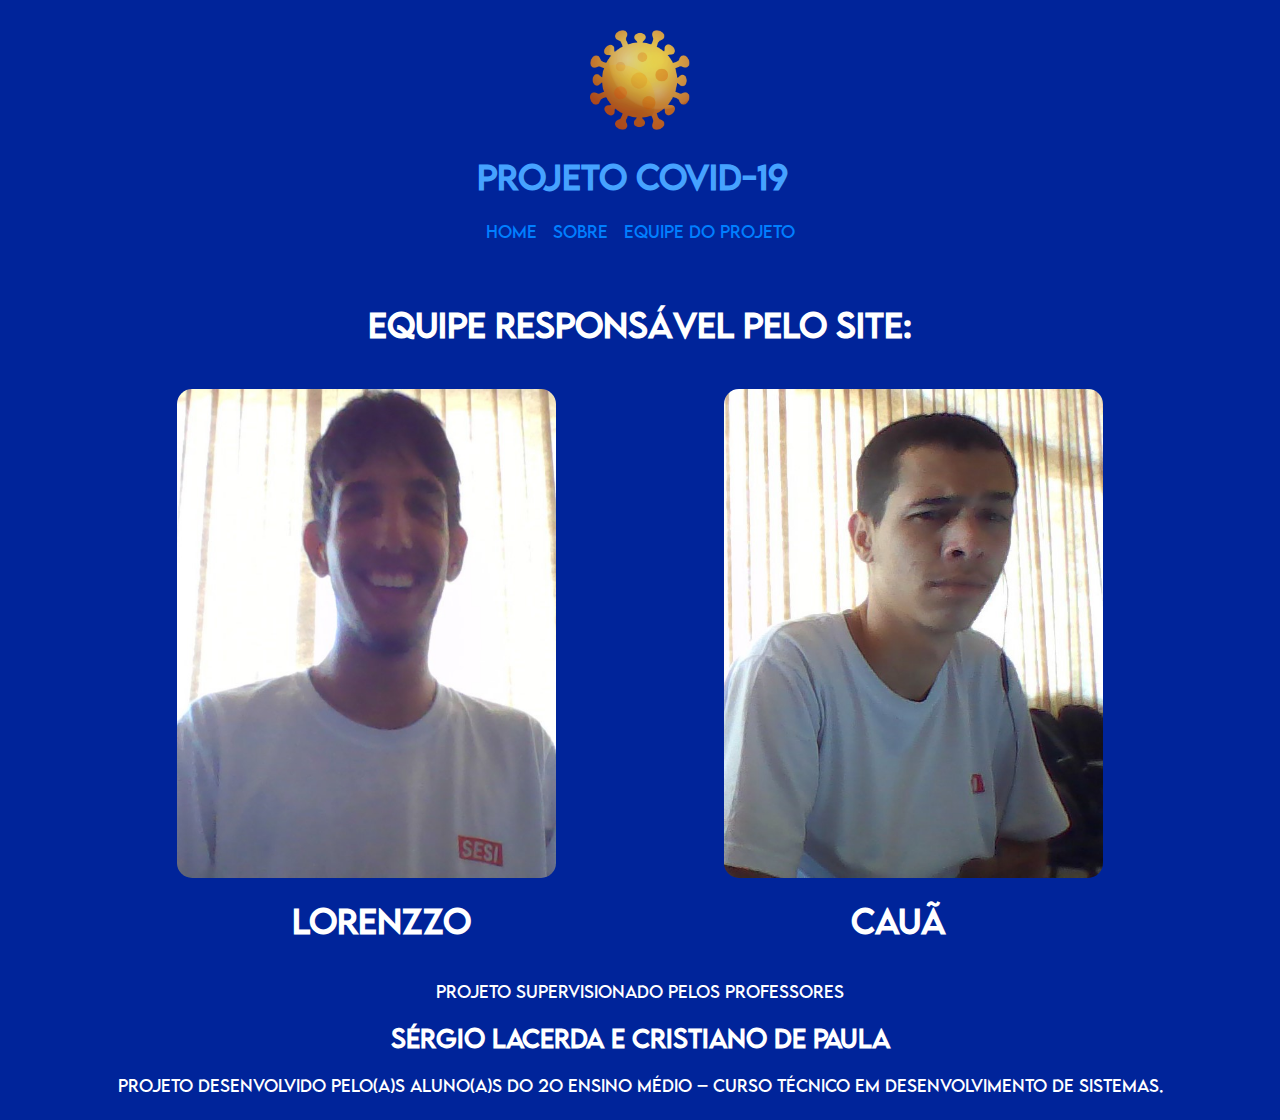
<file: equipe.html>
<!DOCTYPE html>
<html lang="en">
<head>
    <meta charset="UTF-8">
    <meta http-equiv="X-UA-Compatible" content="IE=edge">
    <meta name="viewport" content="width=device-width, initial-scale=1.0">
    <link rel="stylesheet" href="css/estilos.css" type="text/css">
    <link rel="icon" href="images/virus.png" type="image/icon">
    <title>Projeto Covid-19</title>
</head>
<body>
    <header>
        <img src="images/virus.png" alt="">
        <h1>Projeto Covid-19</h1>
    </header>
    <nav> <a href="index.html">Home</a>
        <a href="sobre.html">Sobre</a>
        <a href="equipe.html">Equipe do projeto</a>
    </nav>
        <div id="container">
            <h1>Equipe responsável pelo site:</h1>
                <div id="fts">
                    <img src="images/lorenzzo.jpg" alt="">
                    <img src="images/cauan.jpg" alt="">
                </div>
                <div id="text">
                    <h1>Lorenzzo</h1> <h1>Cauã</h1>
                </div>
                <div id="creditos">
                    <p>Projeto supervisionado pelos professores</p>
                    <h2>Sérgio Lacerda e Cristiano de Paula</h2>
                    <p>Projeto desenvolvido pelo(a)s aluno(a)s do 2o Ensino
                        Médio – Curso Técnico em Desenvolvimento de Sistemas.
                        </p>
                </div>
                

        </div>
</body>
</html>
</file>
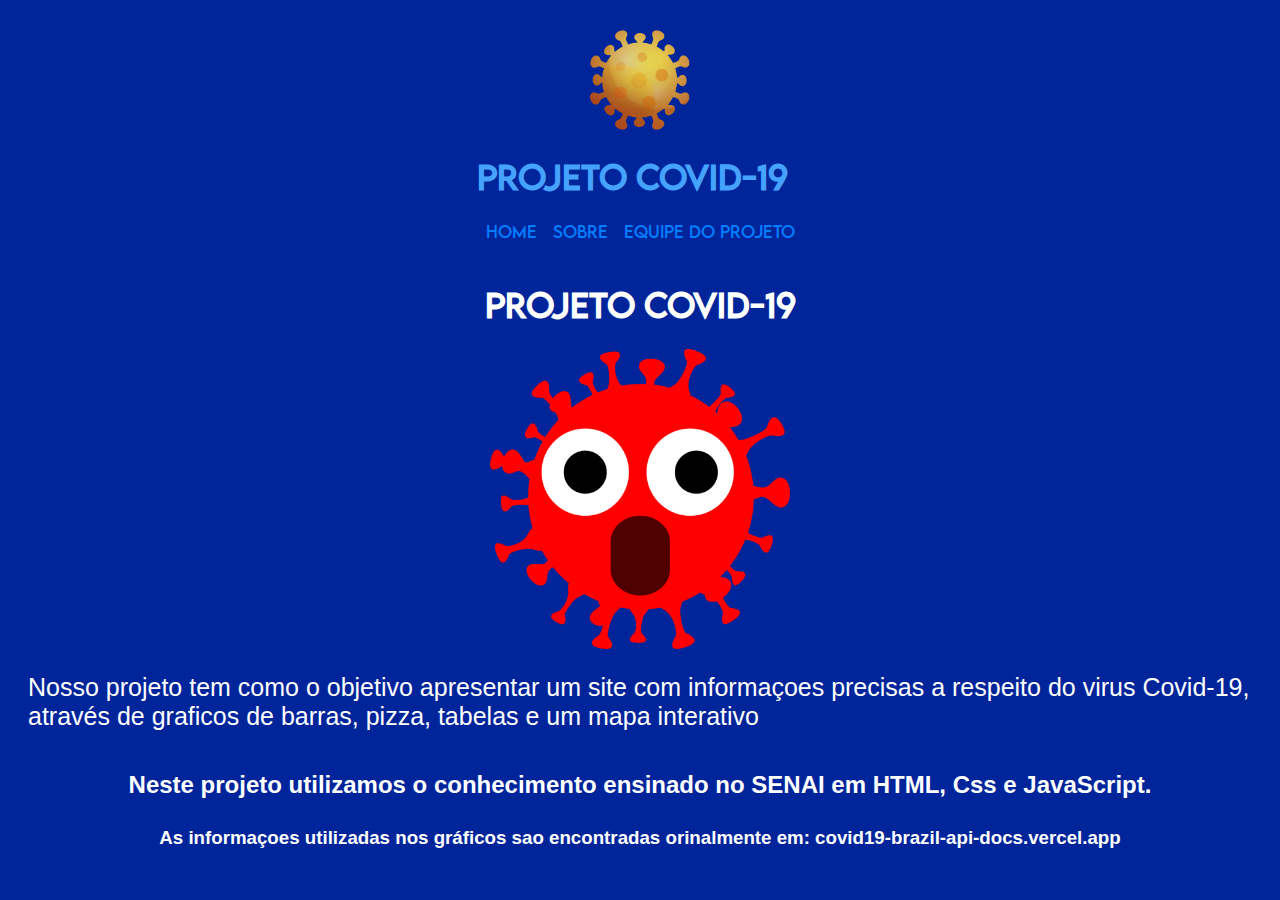
<file: sobre.html>
<!DOCTYPE html>
<html lang="en">
<head>
    <meta charset="UTF-8">
    <meta http-equiv="X-UA-Compatible" content="IE=edge">
    <meta name="viewport" content="width=device-width, initial-scale=1.0">
    <link rel="stylesheet" href="css/estilos.css" type="text/css">
    <link rel="icon" href="images/virus.png" type="image/icon">
    <title>Projeto Covid-19</title>
</head>
<body>
    <header>
        <img src="images/virus.png" alt="">
        <h1>Projeto Covid-19</h1>
    </header>
    <nav> <a href="index.html">Home</a>
        <a href="sobre.html">Sobre</a>
        <a href="equipe.html">Equipe do projeto</a></nav>
        <div id="container2">
            <h1>Projeto Covid-19</h1>
            <div id="fts2">
                <img  src="images/viruss.png" >
            </div>  
            <p>Nosso projeto tem como o objetivo apresentar um site com informaçoes precisas a respeito do virus Covid-19,
                através de graficos de barras, pizza, tabelas e um mapa interativo</p>
            <div id="cred">
            <h2>Neste projeto utilizamos o conhecimento ensinado no SENAI em HTML, Css e JavaScript.</h2>
            <h3>As informaçoes utilizadas nos gráficos sao encontradas orinalmente em: covid19-brazil-api-docs.vercel.app</h3>
            </div>
        </div>
</body>
</html>
</file>
<file: css/estilos.css>
body{
    background-color: rgb(0, 36, 154);
    color: white;

}
header img{
    height: 100px;
    margin-top: 10px;
}

header h1{
    padding-right: 15px;
}
header{
    text-align: center;
    margin-top: 20px;
    color: #46a2ff;
    font-family:'LEMONMILK-Regular';
}


@font-face {
    font-family: LEMONMILK-Regular;
    src: url(../font/LEMONMILK-Regular.otf) format("truetype");
}

nav{
    display: flex;
    justify-content: center;
}
nav a{
    text-decoration: none;
    font-family: 'LEMONMILK-Regular';
    padding-left: 8px;
    padding-right: 8px;
    color: #007FFF;
}

nav :hover{
    text-decoration: underline;
    color: #0055aa;
}

#container{
    display: flex;
    flex-direction: column;
    justify-content: center;
    margin-top: 40px;
}

#container h1{
    text-align: center;
    font-family: 'LEMONMILK-Regular';
    
}

#fts{
    display: flex;
    justify-content: space-evenly;
    flex-direction: row;
    margin-top: 20px;
}

#fts img{
    width: 30%;
    border-radius: 15px;
}

#text{
    display: flex;
    justify-content: space-evenly;
}

#text h1{
width: 285px;
}

#creditos{
    text-align: center;
    font-family: 'LEMONMILK-Regular';
}

#container2 h1{
    text-align: center;
    font-family:'LEMONMILK-Regular';
    padding-top: 20px;

}

#container2 p{
    font-size: 25px;
    padding-left: 250px;
    padding-right: 250px;
    font-family: 'Segoe UI', Tahoma, Geneva, Verdana, sans-serif;
}

#fts2{

    margin-right: auto;
    margin-left: auto;
    width: 300px;

 
}

#fts2 img{
    width: 300px;
}



#container2{
    display: flex;
    flex-direction: column;
    justify-content: center;
    align-items: center;
}

#container2 h2{
    font-family: 'Segoe UI', Tahoma, Geneva, Verdana, sans-serif;
    margin: 10px;
    padding: 10px;
}

#container2 h3{
    font-family: 'Segoe UI', Tahoma, Geneva, Verdana, sans-serif;
    text-align: center;
    
}
#container2 p {
    margin: 10px;
    padding: 10px;
}

#cred a{
    text-decoration: none;
    font-family: 'LEMONMILK-Regular';
    color: rgb(211, 191, 42);
    text-align: center;

}

/*  */

#container1{
    margin: auto;
    margin-top: 20px;
}

button{
    height: 30px;
    margin-left: 25%;
    margin-top: 20px;
    background-color: #007FFF;
    border: none;
    border-radius: 5px;
    cursor: pointer;
    font-size: 16px;
}

button:hover{
    color: white;
    letter-spacing: 1px;
}

#area-mapa{
    width: 50%;
    margin-left: auto;
    margin-right: auto;
    
}

#graficoPizza{
    width: 50%;
    margin-left: auto;
    margin-right: auto;
    margin-top: 20px;
    
}

#tabela-dados{
    margin-left: auto;
    margin-right: auto;
    margin-top: 20px;
   
}

th {
    background-color: #007FFF;
    color: rgb(0, 0, 0);
    border-radius: 10px;
    border: none;
    padding: 2px 10px;
    
}

.listra {
    background-color: rgb(167, 165, 165);
}

@media(max-width= 768px){

    #area-mapa  {
        width: 69%;
      }
      #graficoPizza {
          width: 80%;
          margin: 0;
      }
      #tabela {
         font-size: 10px;
         margin: 0;
      }
  


    
}
</file>
